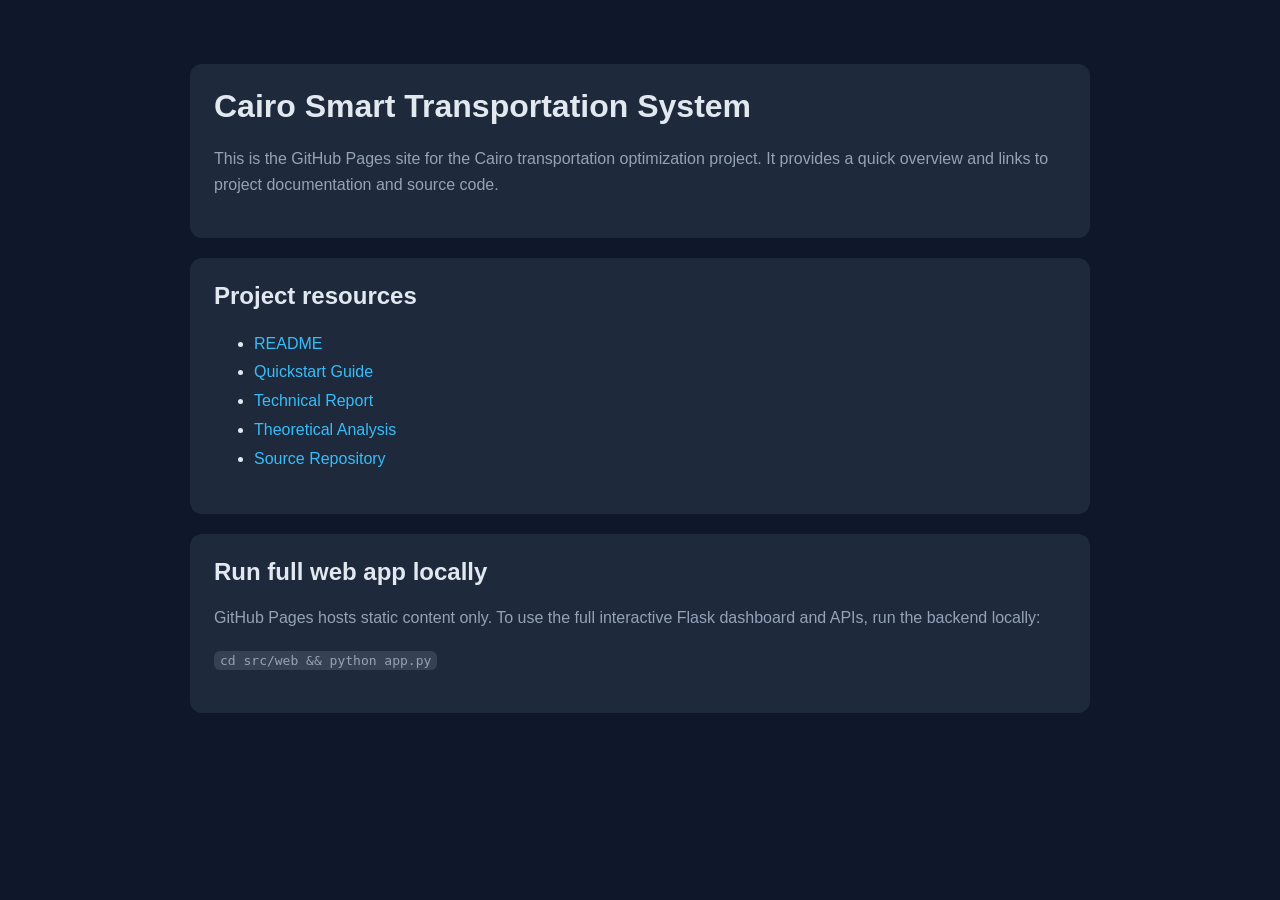
<file: docs/index.html>
<!DOCTYPE html>
<html lang="en">
<head>
  <meta charset="UTF-8">
  <meta name="viewport" content="width=device-width, initial-scale=1.0">
  <title>Cairo Smart Transportation System</title>
  <style>
    :root {
      color-scheme: light dark;
      --bg: #0f172a;
      --card: #1e293b;
      --text: #e2e8f0;
      --accent: #38bdf8;
      --muted: #94a3b8;
    }
    body {
      margin: 0;
      font-family: -apple-system, BlinkMacSystemFont, "Segoe UI", "Helvetica Neue", Arial, sans-serif;
      background: var(--bg);
      color: var(--text);
    }
    .container {
      max-width: 900px;
      margin: 40px auto;
      padding: 24px;
    }
    .card {
      background: var(--card);
      border-radius: 12px;
      padding: 24px;
      margin-bottom: 20px;
    }
    h1, h2 {
      margin-top: 0;
    }
    p {
      color: var(--muted);
      line-height: 1.6;
    }
    a {
      color: var(--accent);
      text-decoration: none;
    }
    ul {
      line-height: 1.8;
    }
    code {
      background: rgba(148, 163, 184, 0.2);
      padding: 2px 6px;
      border-radius: 6px;
    }
  </style>
</head>
<body>
  <div class="container">
    <div class="card">
      <h1>Cairo Smart Transportation System</h1>
      <p>
        This is the GitHub Pages site for the Cairo transportation optimization project.
        It provides a quick overview and links to project documentation and source code.
      </p>
    </div>

    <div class="card">
      <h2>Project resources</h2>
      <ul>
        <li><a href="https://github.com/mohamedibrahim64/Cairo-traffic/blob/main/README.md">README</a></li>
        <li><a href="https://github.com/mohamedibrahim64/Cairo-traffic/blob/main/QUICKSTART.md">Quickstart Guide</a></li>
        <li><a href="https://github.com/mohamedibrahim64/Cairo-traffic/blob/main/technical_report.md">Technical Report</a></li>
        <li><a href="https://github.com/mohamedibrahim64/Cairo-traffic/blob/main/theoretical_analysis.md">Theoretical Analysis</a></li>
        <li><a href="https://github.com/mohamedibrahim64/Cairo-traffic">Source Repository</a></li>
      </ul>
    </div>

    <div class="card">
      <h2>Run full web app locally</h2>
      <p>
        GitHub Pages hosts static content only. To use the full interactive Flask dashboard and APIs,
        run the backend locally:
      </p>
      <p><code>cd src/web && python app.py</code></p>
    </div>
  </div>
</body>
</html>
</file>
